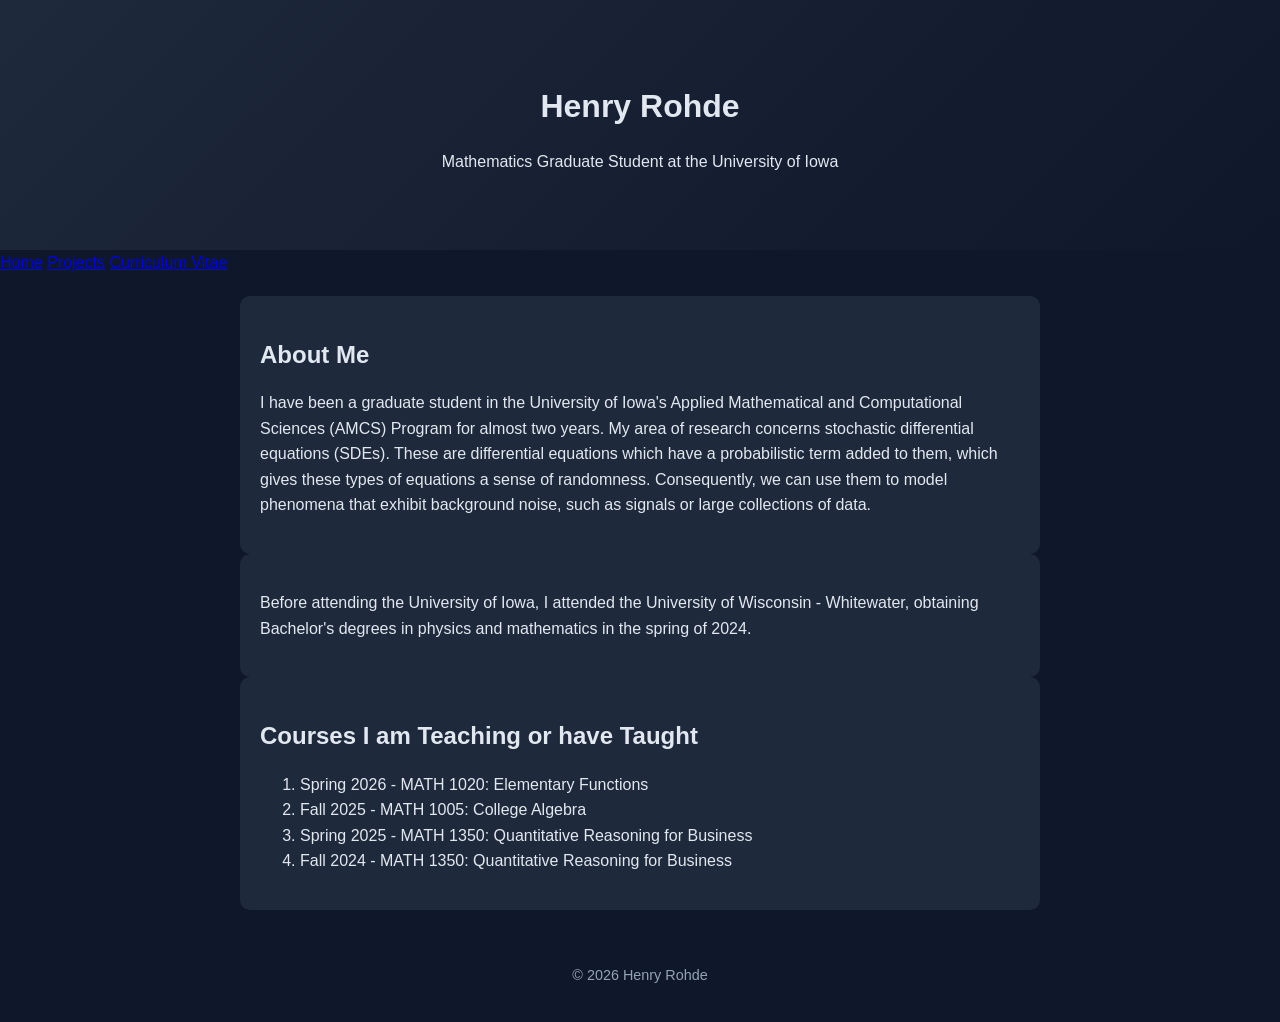
<file: index.html>
<!DOCTYPE html>
<html>
  <head>
    <title>My Personal Page</title>
   <head>
  <link rel="stylesheet" href="style.css">
</head>
  </head>
  <body>
  <header>
    <h1>Henry Rohde</h1>
    <p>Mathematics Graduate Student at the University of Iowa</p>
  </header>
  <nav>
  <a href="/">Home</a>
  <a href="/projects.html">Projects</a>
  <a href="/cv.html">Curriculum Vitae</a>
</nav>

  <main>
    <section>
      <h2>About Me</h2>
      <p>I have been a graduate student in the University of Iowa's Applied Mathematical and Computational Sciences (AMCS) Program
      for almost two years. My area of research concerns stochastic differential equations (SDEs). 
      These are differential equations which have a probabilistic term added to them, which gives these types of equations 
      a sense of randomness. Consequently, we can use them to model phenomena that exhibit background noise, such as signals or 
      large collections of data. </p>
    </section>
    <section>
      <p> Before attending the University of Iowa, I attended the University of Wisconsin - Whitewater, obtaining Bachelor's degrees
      in physics and mathematics in the spring of 2024. </p>
    </section>

    <section>
      <h2>Courses I am Teaching or have Taught</h2>
      <ol>
        <li>Spring 2026 - MATH 1020: Elementary Functions </li>
        <li>Fall 2025 - MATH 1005: College Algebra </li>
        <li>Spring 2025 - MATH 1350: Quantitative Reasoning for Business </li>
        <li>Fall 2024 - MATH 1350: Quantitative Reasoning for Business </li>
      </ol>
    </section>
  </main>

  <footer>
    <p>© 2026 Henry Rohde</p>
  </footer>
</body>
</html>
</file>
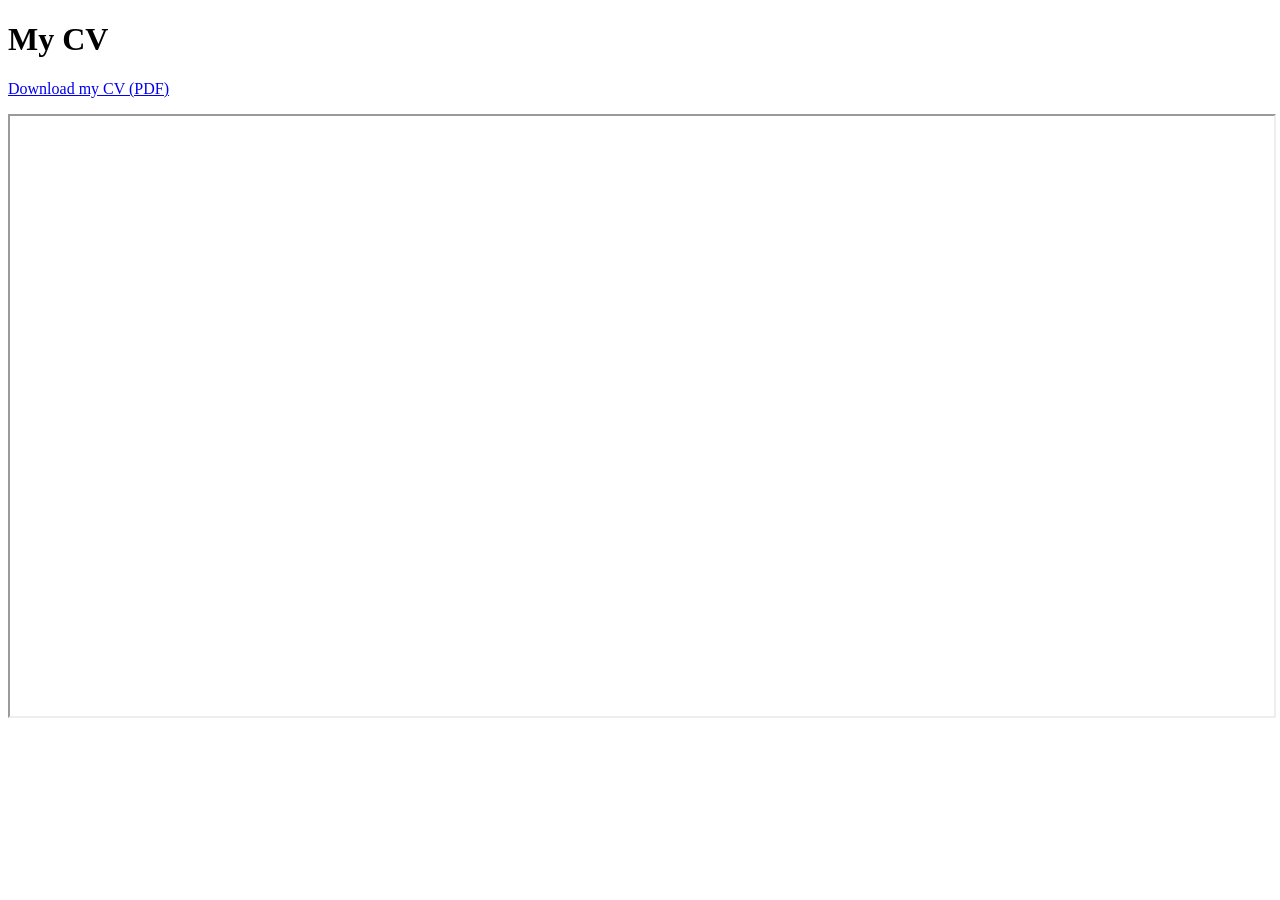
<file: cv.html>
<!DOCTYPE html>
<html>
<head>
  <title>Curriculum Vitae (CV)</title>
</head>
<body>
  <h1>My CV</h1>
  <p><a href="CV - Henry Rohde (as of Spring 2026).pdf" target="_blank">Download my CV (PDF)</a></p>

  <iframe src="CV - Henry Rohde (as of Spring 2026).pdf" width="100%" height="600px"></iframe>
</body>
</html>
</file>
<file: style.css>
body {
  margin: 0;
  font-family: 'Segoe UI', Arial, sans-serif;
  background: #0f172a;
  color: #e2e8f0;
  line-height: 1.6;
}

header {
  text-align: center;
  padding: 60px 20px;
  background: linear-gradient(135deg, #1e293b, #0f172a);
}

main {
  max-width: 800px;
  margin: auto;
  padding: 20px;
}

section {
  background: #1e293b;
  padding: 20px;
  border-radius: 10px;
}

h1, h2 {
  margin-bottom: 10px;
}

footer {
  text-align: center;
  padding: 20px;
  font-size: 0.9em;
  color: #94a3b8;
}
</file>
